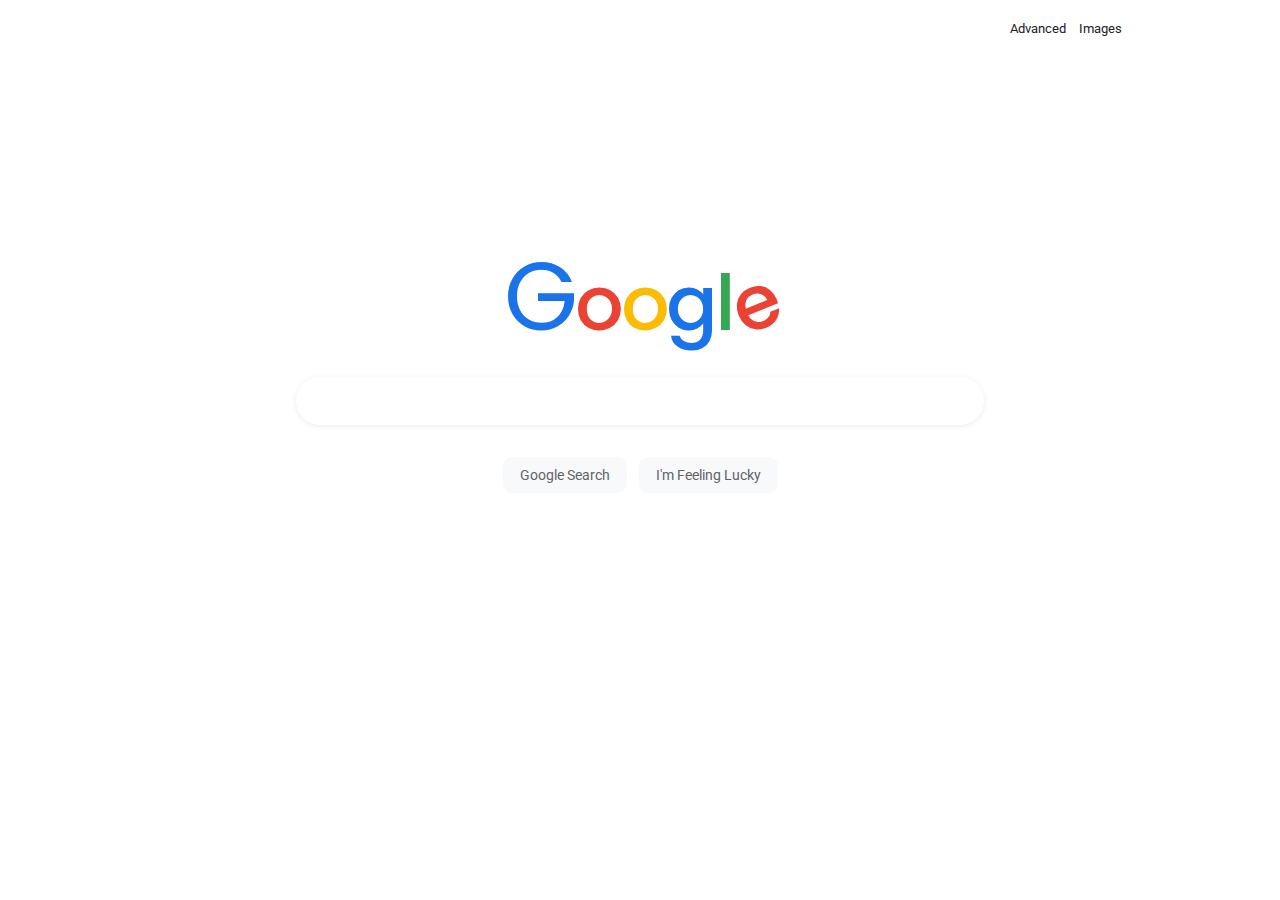
<file: index.html>
<!DOCTYPE html>
<html lang="en">

    <head>
        <meta charset="UTF-8">
        <meta name="viewport" content="width=device-width, initial-scale=1.0">
        <title>Google</title>
        <!-- Google Fonts https://fonts.google.com -->
        <link href="https://fonts.googleapis.com/css2?family=Roboto:wght@400;500&display=swap" rel="stylesheet">
        <link href="https://fonts.googleapis.com/css2?family=Poppins:wght@400;500&display=swap" rel="stylesheet">
        <!-- External CSS -->
        <link rel="stylesheet" href="styles.css">
    </head>

    <body id="index-page">
        <!-- Navigation bar -->
        <div class="nav-bar_index-images">
            <a href="templates/advanced.html">Advanced</a>
            <a href="templates/images.html">Images</a>
        </div>
        <!-- Google's logo ( Adapted from "Finance", CS50x ) -->
        <div class="logo-centered">
            <div>
                <span class="color1 xlarge">G</span>
                <span class="color2 large">o</span>
                <span class="color3 large">o</span>
                <span class="color1 large">g</span>
                <span class="color4 large">l</span>
                <span class="color2 large rotation">e</span>
            </div>
        </div>
        <!-- Search form -->
        <form action="https://www.google.com/search" method="get">
            <div class="search-container">
                <!-- Search field -->
                <input type="text" name="q" class="field">
                <!-- Buttons in the same line -->
                <div class="buttons-group">
                    <!-- Google Search button -->
                    <input type="submit" value="Google Search" name="btnK">
                    <!-- I'm Feeling Lucky button -->
                    <input type="submit" value="I'm Feeling Lucky" name="btnI">
                </div>
            </div>
        </form>
    </body>

</html>
</file>
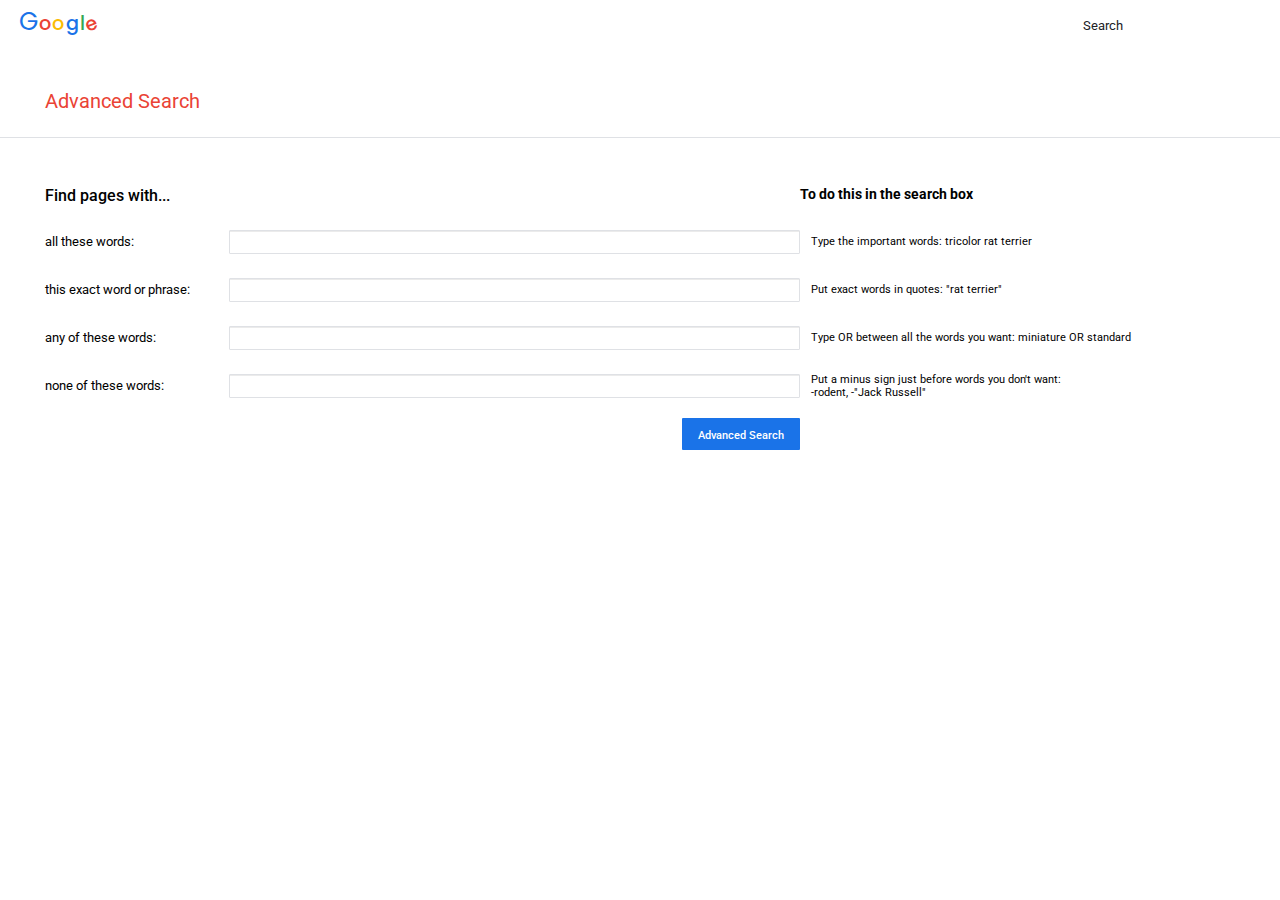
<file: templates/advanced.html>
<!DOCTYPE html>
<html lang="en">

    <head>
        <meta charset="UTF-8">
        <meta name="viewport" content="width=device-width, initial-scale=1.0">
        <title>Google Advanced Search</title>
        <!-- Google Fonts https://fonts.google.com -->
        <link href="https://fonts.googleapis.com/css2?family=Roboto:wght@400;500&display=swap" rel="stylesheet">
        <link href="https://fonts.googleapis.com/css2?family=Poppins:wght@400;500&display=swap" rel="stylesheet">
        <!-- External CSS -->
        <link rel="stylesheet" href="../styles.css">
    </head>

    <body>
        <!-- Nav bar ( Adapted from "Finance", CS50x ) -->
        <div class="nav-bar_advanced">
            <a href="../index.html" class="logo-link">
                <span class="color1 medium">G</span>
                <span class="color2 regular">o</span>
                <span class="color3 regular">o</span>
                <span class="color1 regular">g</span>
                <span class="color4 regular">l</span>
                <span class="color2 regular rotation">e</span>
            </a>
            <a href="../index.html">Search</a>
        </div>
        <!-- Title -->
        <div class="title">
            <div>
                <div>&nbsp&nbspAdvanced Search</div>
            </div>
        </div>
        <!-- Subtitles -->
        <div class="container-subtitles">
            <div class="subtitle1">
                <span>Find pages with...</span>
            </div>
            <div class="subtitle2">
                <span></span>
            </div>
            <div class="subtitle3">
                <span>To do this in the search box</span>
            </div>
        </div>
        <!-- Formulario avanzado -->
        <form action="https://www.google.com/search" method="get">
            <div class="container-form">
                <label for="all-words">all these words:</label>
                <input type="text" id="all-words" name="q" class="input-advanced" aria-label="Enter words to include">
                <div class="todo">Type the important words:   tricolor rat terrier</div>
            </div>
            <div class="container-form">
                <label for="exact-phrase">this exact word or phrase:</label>
                <input type="text" id="exact-phrase" name="q" class="input-advanced" aria-label="Enter words to include">
                <div class="todo">Put exact words in quotes:   "rat terrier"</div>
            </div>
            <div class="container-form">
                <label for="any-words">any of these words:</label>
                <input type="text" id="any-words" name="q" class="input-advanced" aria-label="Enter words to include">
                <div class="todo">Type OR between all the words you want:   miniature OR standard</div>
            </div>
            <div class="container-form">
                <label for="none-words">none of these words:</label>
                <input type="text" id="none-words" name="q" class="input-advanced" aria-label="Enter words to exclude">
                <div class="todo">Put a minus sign just before words you don't want:<br>  -rodent, -"Jack Russell"</div>
            </div>
            <!-- Advanced Search Button -->
            <div class="container-form">
                <label><span></span></label>
                <div class="wrapper-btn">
                    <input type="submit" value="Advanced Search" name="btnG" class="btn-advanced">
                </div>
                <div class="todo">
                    <span></span>
                </div>
            </div>
        </form>
    </body>

</html>
</file>
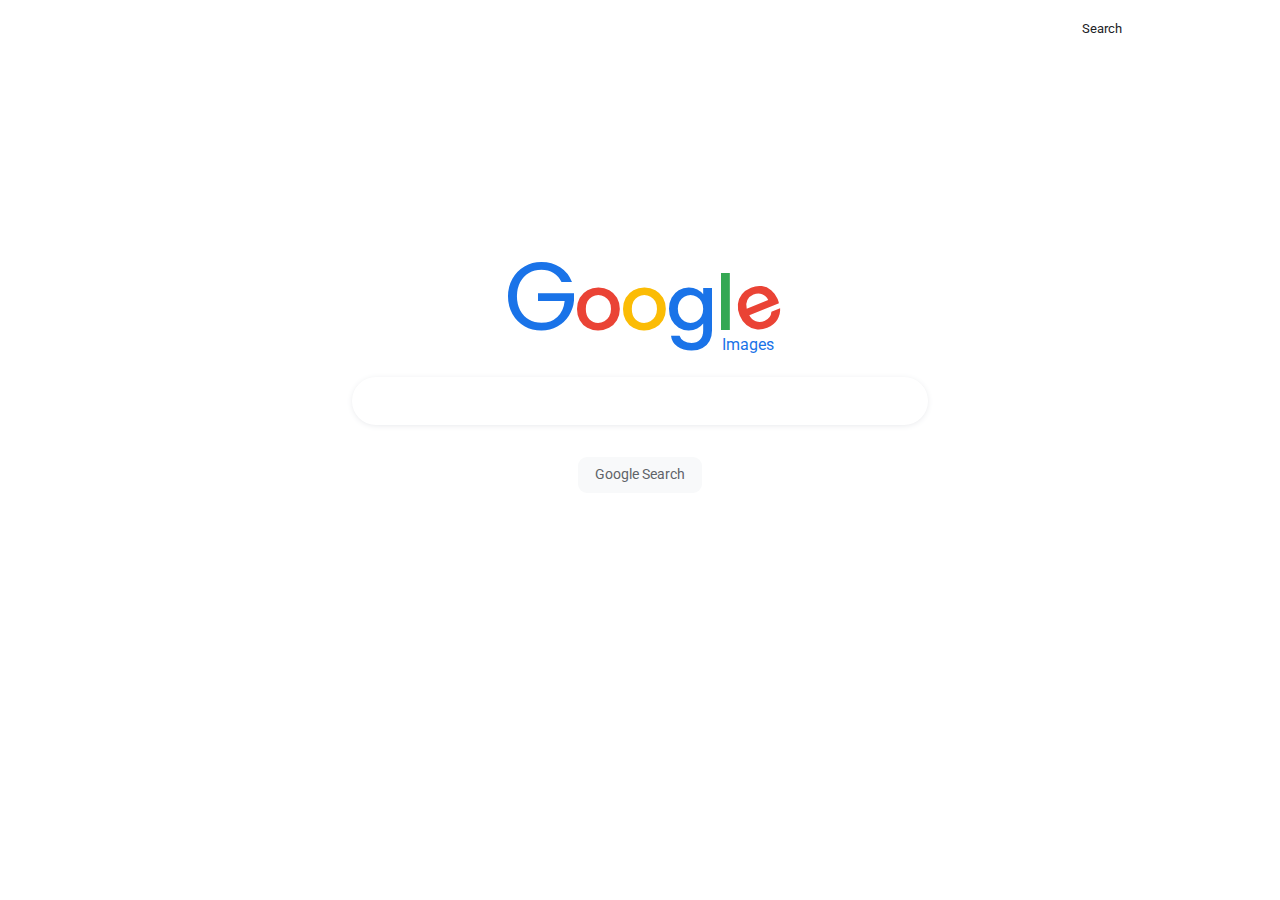
<file: templates/images.html>
<!DOCTYPE html>
<html lang="en">

    <head>
        <meta charset="UTF-8">
        <meta name="viewport" content="width=device-width, initial-scale=1.0">
        <title>Google Images</title>
        <!-- Google Fonts https://fonts.google.com -->
        <link href="https://fonts.googleapis.com/css2?family=Roboto:wght@400;500&display=swap" rel="stylesheet">
        <link href="https://fonts.googleapis.com/css2?family=Poppins:wght@400;500&display=swap" rel="stylesheet">
        <!-- External CSS -->
        <link rel="stylesheet" href="../styles.css">
    </head>

    <body id="images-page">
        <!-- Navigation bar -->
        <div class="nav-bar_index-images">
            <a href="../index.html">Search</a>
        </div>
        <!-- Google's logo ( Adapted from "Finance", CS50x ) -->
        <div class="logo-container">
            <div class="logo">
                <span class="color1 xlarge">G</span>
                <span class="color2 large">o</span>
                <span class="color3 large">o</span>
                <span class="color1 large">g</span>
                <span class="color4 large">l</span>
                <span class="color2 large rotation">e</span>
            </div>
            <div class="logo-subtext">Images</div>
        </div>
        <!-- Search form -->
        <form action="https://google.com/images" method="get">
            <div class="search-container">
                <!-- Search field -->
                <input type="text" name="q" class="field">

                <!-- Google Search Button -->
                <div class="buttons-group">
                    <input type="submit" value="Google Search" name="btnG">
                </div>
            </div>
        </form>
    </body>

</html>
</file>
<file: styles.css>
/* COMMON STYLES INDEX-IMAGES-ADVANCED*/
/* Global reset */
* {
    margin: 0;
    padding: 0;
    box-sizing: border-box; /* Ensures consistency in dimensions */
}
/* General */
html, body {
    font-family: 'Roboto', 'Poppins', sans-serif; /* Global font */
    background-color: var(--white);
}
/* Links */
a {
    color: var(--black);
    font-size: .8rem;
    text-decoration: none;
    margin-right: .8rem;

    border: 0px solid red;
}
/* White, gray shades, black font, blue border and red title */
:root {
    --white: #ffffff;
    --gray1: #f8f9fa;
    --gray2: #dfe1e5;
    --gray3: #5f6368;
    --black: #202124; 
    --blue: #1A73E8;
    --darker-blue: #1669c1;
    --red: #EA4335;
}
/* Properties for Google's logo ( Adapted from "Finance", CS50x ) */
.color1 { color: #1A73E8; }
.color2 { color: #EA4335; }
.color3 { color: #FBBC05; }
.color4 { color: #34A853; }
.rotation {
  display: inline-block;
  transform: rotate(-22deg);
}


/* INDEX AND IMAGES PAGES */
.nav-bar_index-images {
    display: flex;
    flex-direction: row;
    justify-content: end;    
    align-items: baseline; /* Ensures that all children occupy the same height */
    padding-top: 1.3rem;
    padding-right: 9.1rem;
    height: 2.99rem;

    border: 0px dashed purple;
}
.xlarge {
    font-size: 6rem;
    font-weight: 400;
}
.large {
    font-size: 4.75rem;
    font-weight: 500;
}

.search-container {
    width: 100%;
    margin: 0 auto;
    display: flex;
    flex-direction: column;
    align-items: center;
    padding: .5rem 1.3rem;

    border: 0px dashed purple;    
}
.field {
    display: block;
    box-sizing: border-box;
    font-family: 'Poppins';
    text-align: start;
    min-height: 3rem;
    height: 3rem;
    width: 100%;
    border-radius: 24px;
    padding: 0 2.5rem;
    font-size: 1rem;
    border: 1px solid var(--gray2);
    box-shadow: 0 1px 7px -1.5px var(--gray2);

    border: 0px solid red;
}
/* Hover / focus */
.field:hover {
    box-shadow: 0 2px 10px 0px var(--gray2);
}
.field:focus {
    outline: none;
    box-shadow: 0 2px 10px 0px var(--gray2);
}

/* Submit buttons */
.buttons-group {
    display: flex;
    justify-content: center;
    gap: 12px;
    margin-top: 2rem;

    border: 0px solid red;
}


/* INDEX PAGE */
.logo-centered {
  display: flex;
  align-items: baseline; /* Ensures that all children occupy the same height */
  justify-content: center;
  min-width: 0;
  width: 100%;
  height: 100%;
  padding-top: 11rem;
  padding-right: 1.5rem;
  padding-bottom: 0rem;
  padding-left: 1.5rem;
  font-family: 'Poppins', sans-serif;
  letter-spacing: -.23rem;
  margin-top: 0rem;

  border: 0px dashed purple;
}
/* Index field only */
#index-page .field {
    width: 100%;
    max-width: 43rem;
    margin: 0 auto;

    border: 0px solid red;
}
/* Style for buttons */
input[type="submit"] {
    all: unset;
    cursor: pointer; /* Pointer cursor on hover */
    font-family: 'Roboto';
    color: var(--gray3);
    font-size: .9rem;
    font-weight: 400;
    text-align: center;
    padding: 0.55rem 1rem;
    border-radius: 9px;
    background-color: var(--gray1);
    transition: border-color 0.3s ease, box-shadow 0.3s ease; /* Smooth transition */
    border: 1px solid transparent; /* No border initially */
}
/* Hover effect (when the mouse is over the button) */
input[type="submit"]:hover {
    background-color: var(--gray1);
    border: 1px solid var(--gray2);
    box-shadow: 0 2px 2px -1px var(--gray2);
}
/* Click effect (focus) */
input[type="submit"]:active {
    background-color: var(--gray1);
    border: 1px solid var(--blue);
    box-shadow: none;
}

/* INDEX-IMAGES */
@media (max-width: 1072px) { 
    .field { 
        flex: 1; 
        flex-shrink: 2; 
    } 
}


/* IMAGES */
.logo-container {
    display: flex;
    flex-direction: column;
    align-items: center;
    justify-content: center;
    width: 100%;
    height: 100%;
    font-family: 'Poppins', sans-serif;
    
    border: 0px dashed purple;
}
.logo {
    display: flex;
    justify-content: center;
    height: auto;
    width: 100%;
    align-items: baseline;
    letter-spacing: -.2rem;
    padding-top: 11rem;
    padding-right: 1.5rem;
    padding-bottom: 0rem;
    padding-left: 1.5rem;

    border: 0px solid red;
}
.logo-subtext {
    margin-top: -2.1rem; 
    margin-left: 13.5rem;
    margin-bottom: .9rem;
    font-family: 'Roboto', sans-serif;
    font-size: 1rem;
    color: var(--blue);

    border: 0px solid red;
}
/* Index field only */
#images-page .field {
    width: 100%;
    max-width: 36rem;
    margin: 0 auto;

    border: 0px solid red;
}


/* ADVANCED */
.nav-bar_advanced {
    display: flex;
    flex-direction: row;
    white-space: normal;
    align-items: baseline; /* Ensures that all children occupy the same height */
    padding-top: .2rem;
    padding-right: 9rem;
    padding-left: 1.2rem;
    height: 2.99rem;
    justify-content: space-between;

    border: 0px dashed purple;
}
/* Styles for Google's logo */
.logo-link {
    font-family: 'Poppins', sans-serif;
    letter-spacing: -.075rem;
    width: auto;

    border: 0px solid red;
}
/* Style for nav bar logo */
.medium {
    font-size: 1.55rem;
    font-weight: 400;
}
.regular {
    font-size: 1.2rem;
    font-weight: 500;
}

.title {
    display: flex;
    flex-direction: row;
    white-space: normal;
    align-items: baseline;
    font-size: 1.25rem;
    color: var(--red);
    width: 100%;
    min-width: 0;
    padding: 2.55rem 2.17rem 1.5rem 2.17rem;
    border-bottom: 1px solid var(--gray2);

    /*border: 0px dashed purple;*/
}
.container-subtitles {
    display: flex;
    flex-direction: row;
    flex: 0;
    flex-shrink: 0;
    justify-content: flex-start;
    align-items: center;
    width: 100%; /* Now takes full width */
    min-width: 0; /* Allows children to shrink */
    height: 5rem;
    padding: 0;

    border: 0px dashed purple;
}
.subtitle1 {
    flex: 1; /* Allows proportional shrinking */
    min-width: 13.3rem;
    max-width: 14.3rem; /* Ensures they do not exceed this size */
    height: 100%;
    padding-top: 3rem;
    padding-left: 2.8rem;
    font-weight: 500;

    border: 0px solid red;
}
.subtitle2 {
    flex: 1; /* Allows growth if there is extra space */
    flex-shrink: 0;
    min-width: 31rem;
    max-width: 35.7rem;
    height: 100%;

    border: 0px dashed orange;
}
.subtitle3 {
    flex: 1; /* Allows growth if there is extra space */
    flex-shrink: 2;
    min-width: 0;
    max-width: 25rem;
    height: 100%;
    padding-top: 3rem;
    font-size: .85rem;
    font-weight: bold;

    border: 0px solid red;
}
/* Form container */
.container-form {
    display: flex;
    flex: 1;
    flex-shrink: 1;
    flex-direction: row;
    min-width: 0; /* Allows children to shrink */
    width: 100%;
    height: 3rem;
    margin-top: 0;
    align-items: center;
    justify-content: flex-start;

    border: 0px dashed purple;
}
label {
    flex: 1;
    min-width: 13rem;
    max-width: 14.3rem;
    height: 100%;
    padding-top: 1rem;
    padding-left: 2.8rem;
    font-size: .8rem;

    border: 0px dashed orange;
}
.input-advanced {
    all: unset;
    flex: 1;
    flex-shrink: 0;
    box-sizing: border-box;
    font-family: inherit;
    font-size: 0.85rem;
    min-width: 31rem;
    max-width: 35.7rem;
    height: 1.5rem;
    margin-right: .7rem;
    padding: 0.25rem 0.5rem;
    line-height: 1.2rem;
    border-radius: 1px;
    border: 1px solid var(--gray2);
    box-shadow: inset 0 1px 0 rgba(0,0,0,0.08);

    /*border: 0px dashed orange;*/
}
.input-advanced:focus {
    box-shadow: inset 0 2px 2px var(--gray2);
    outline: none !important;
    border-color: var(--blue);
    border-width: 1px;
}
.todo {
    flex: 1;
    flex-shrink: 2;
    min-width: 0;
    max-width: 24.3rem;
    min-height: .5rem;
    align-self: center;
    font-size: .7rem;

    border: 0px solid red;
}

.wrapper-btn {
    display: flex;
    flex-direction: row;
    flex: 1;
    min-width: 31rem;
    max-width: 35.7rem;
    margin-right: .7rem;
    justify-content: flex-end;

    border: 0px dashed orange;
}
.space-before-btn {
    flex: 1;
    flex-shrink: 2;
    min-width: 30rem;
    max-width: 28.1rem;
    height: 100%;
    padding-top: 2rem;

    border: 0px dashed orange;
    /*background-color: lightgoldenrodyellow;*/
}

.btn-advanced {
    all: unset !important; /* Resets styles for this class only */
    cursor: pointer !important;
    font-family: inherit !important;
    margin-right: .7rem;
    color: var(--white) !important;
    background-color: var(--blue) !important;
    border: none !important;
    border-radius: 1px !important;
    padding: 0.7rem 1rem 0.5rem !important;
    font-size: 0.7rem !important;
    font-weight: 500 !important;
    text-align: center !important;
    transition: background-color 0.2s ease !important;
}
.btn-advanced:hover {
    background-color: var(--darker-blue) !important;
    flex: 1;
    flex-shrink: 0;
    min-width: 0;
    max-width: 25rem;
    height: 100%;
}
input.btn-advanced:active {
    background-color: var(--darker-blue) !important;
    box-shadow: inset 0 2px 3px rgba(0,0,0,0.4) !important;
}


@media (max-width: 1072px) { 
    html, body { /*background-color: lightgoldenrodyellow;*/ } 
    .container-subtitles { width: 100%; } 
    .subtitle2 { min-width: 17rem; } 
    .subtitle3 { font-size: 0; } 
    .input-advanced { min-width: 17rem; } 
    .wrapper-btn { min-width: 17rem; } 
    .todo { font-size: 0rem; } 
}
</file>
